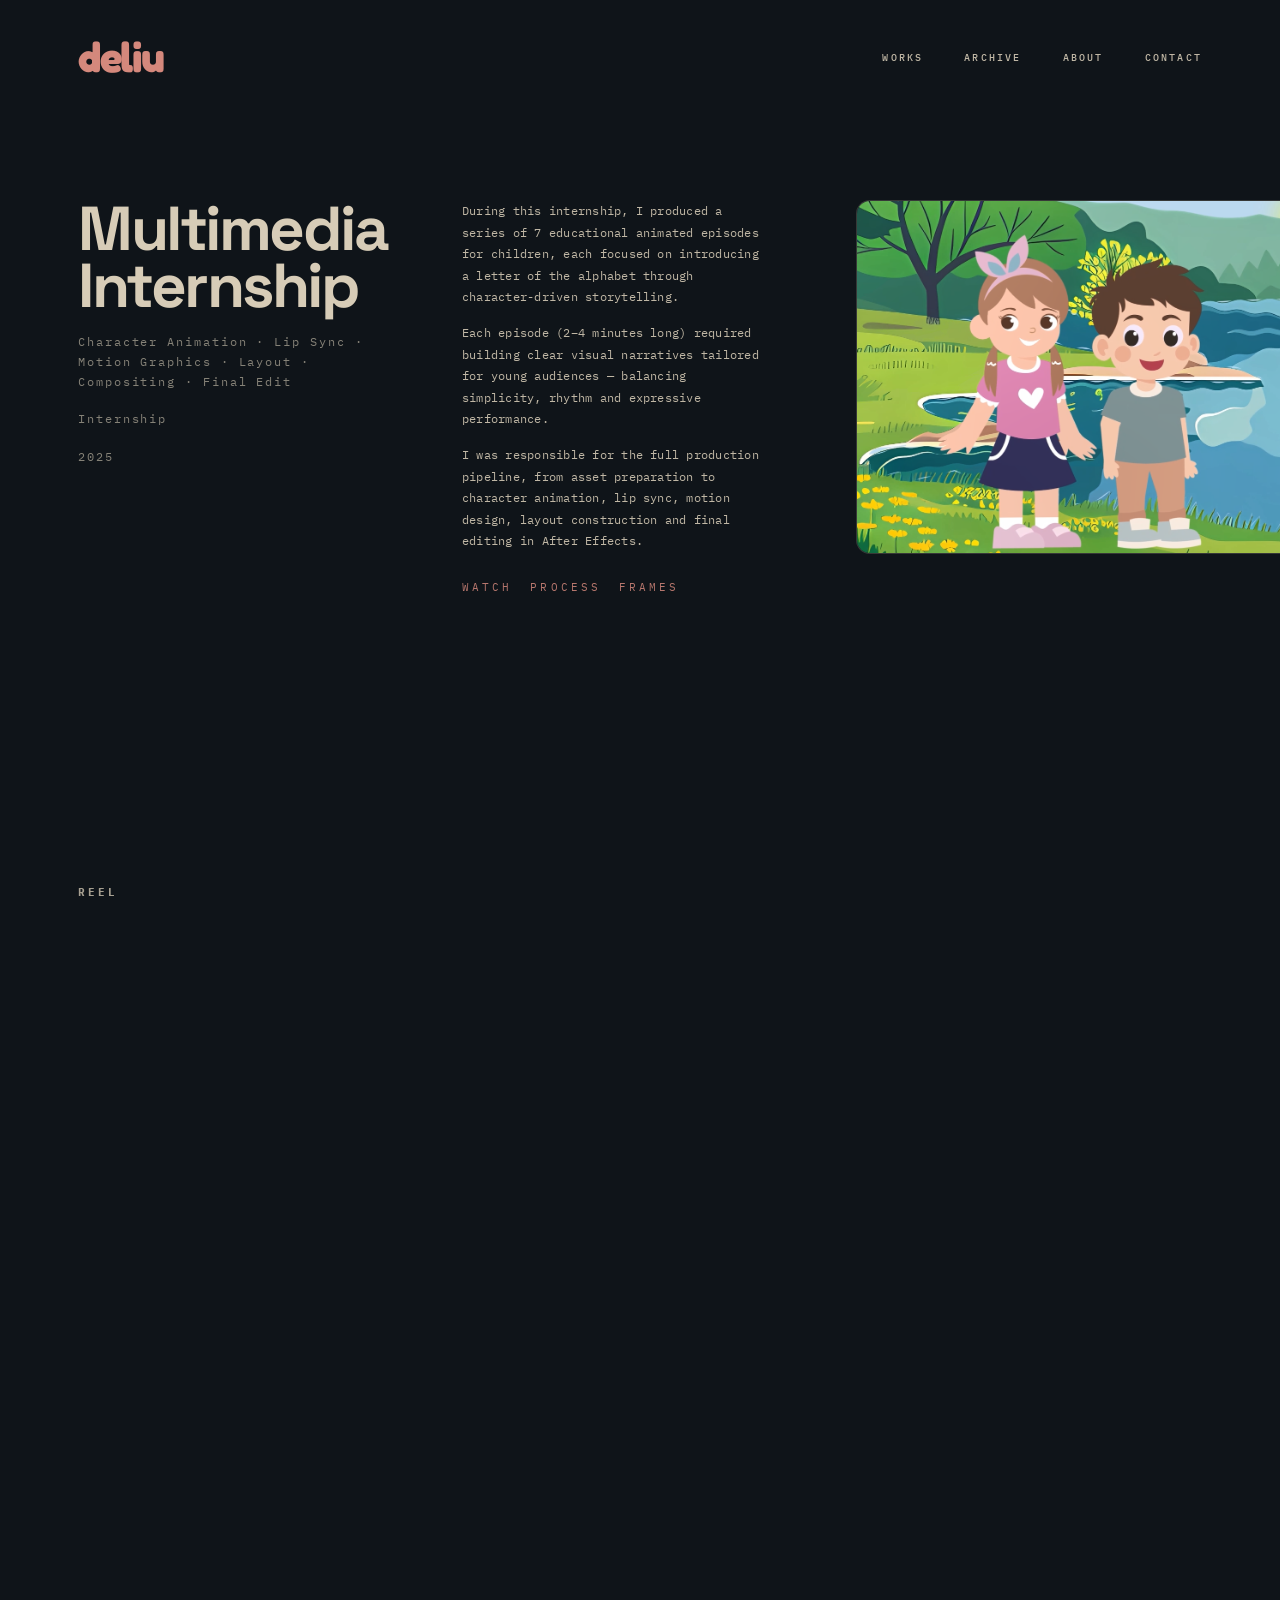
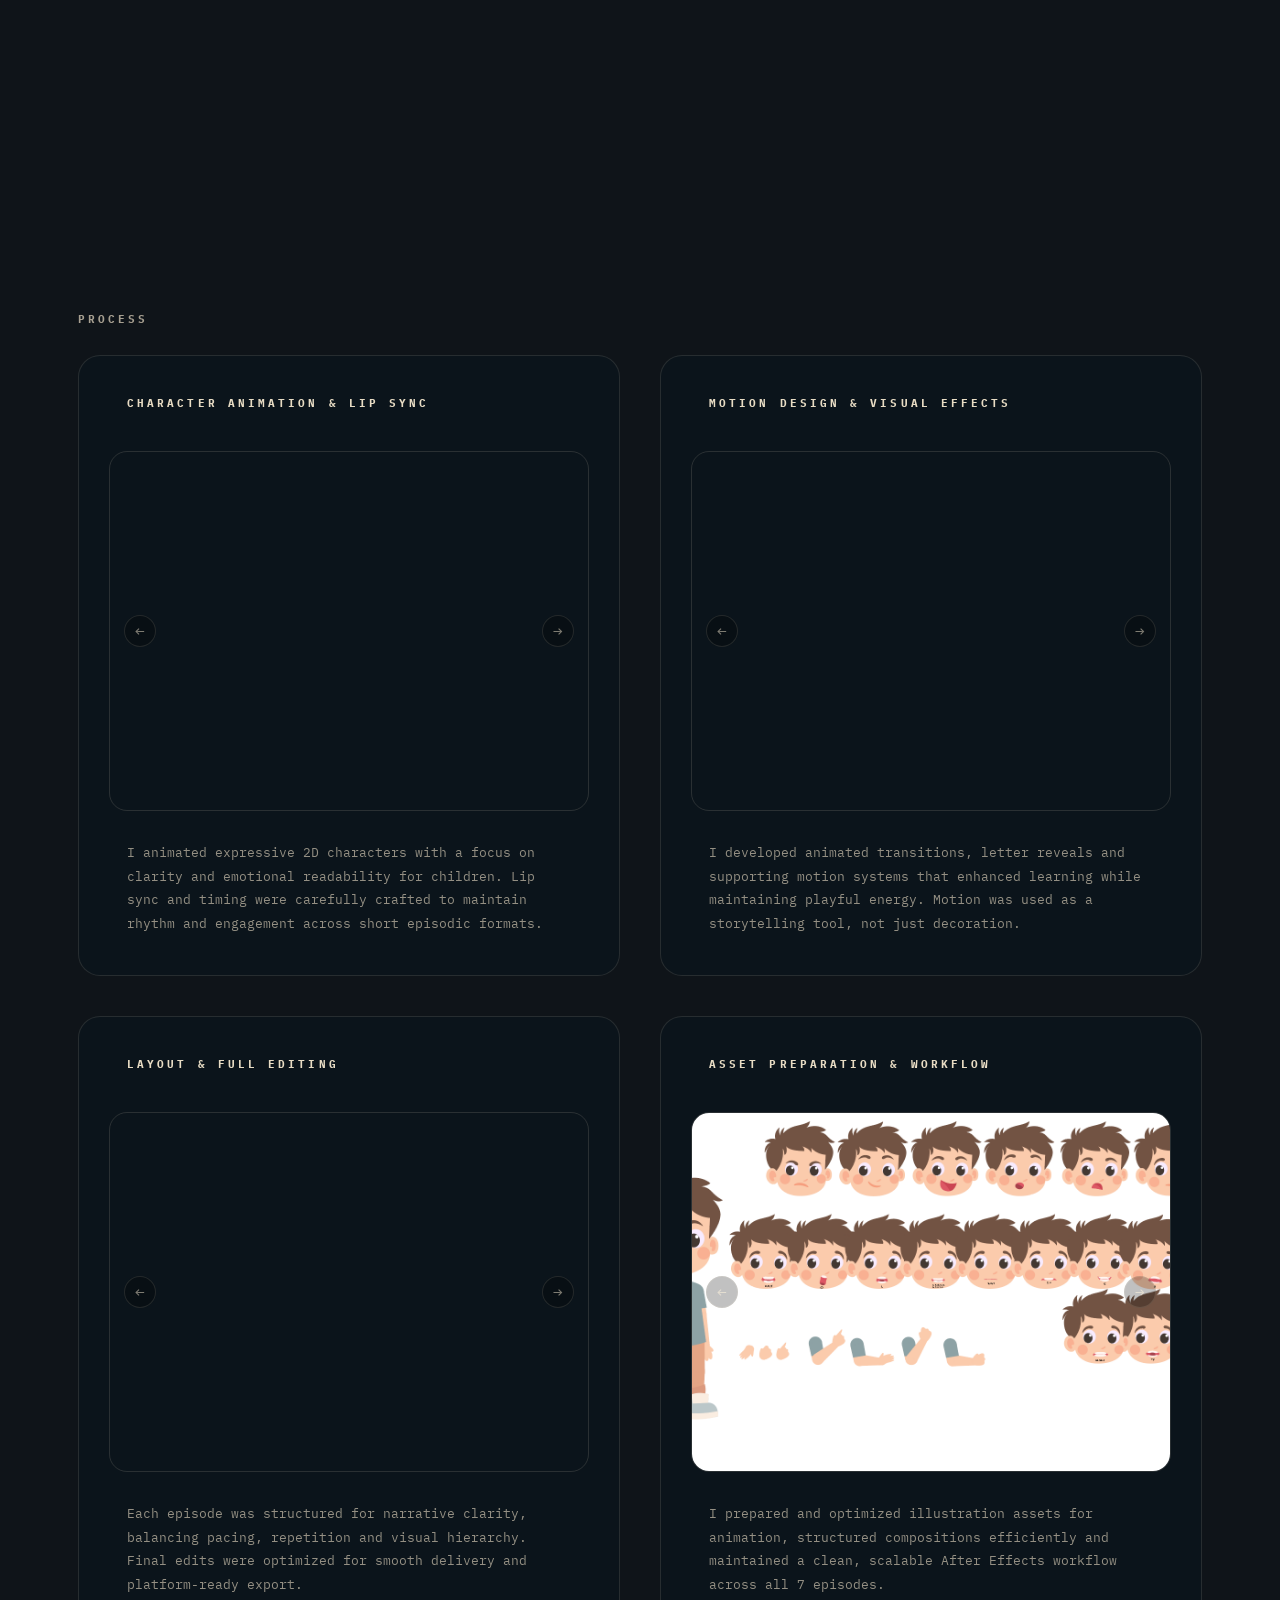
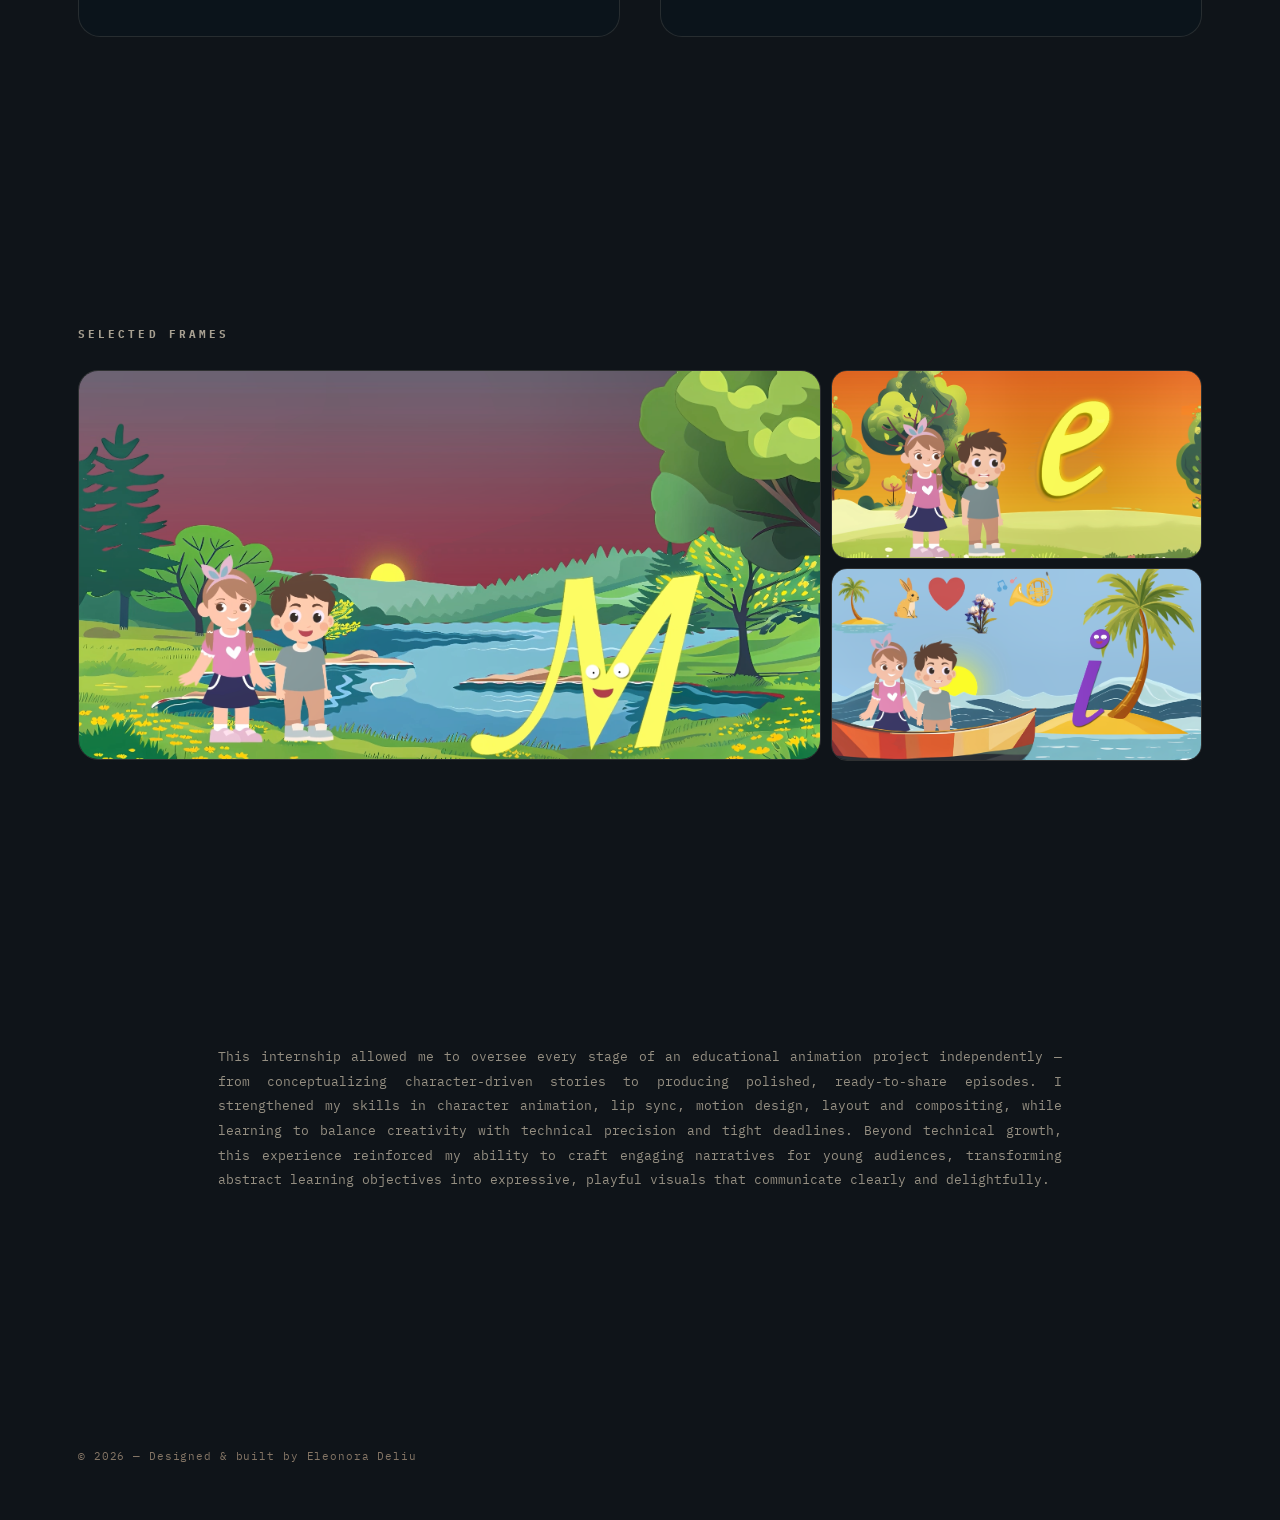
<file: multimedia-internship.html>
<!DOCTYPE html>
<html lang="en">
<head>
  <meta charset="UTF-8">
  <meta name="viewport" content="width=device-width, initial-scale=1.0">
  <title>Multimedia Internship - Deliu Eleonora</title>

  <!-- CSS Files -->
  <link rel="stylesheet" href="css/reset.css">
  <link rel="stylesheet" href="css/variables.css">
  <link rel="stylesheet" href="css/base.css">
  <link rel="stylesheet" href="css/components.css">
  <link rel="stylesheet" href="css/animations.css">
  <link rel="stylesheet" href="css/multimedia.css">

  <!-- Fonts -->
  <link rel="preconnect" href="https://fonts.googleapis.com">
  <link rel="preconnect" href="https://fonts.gstatic.com" crossorigin>

  <link href="https://fonts.googleapis.com/css2?family=Badeen+Display&display=swap" rel="stylesheet">
  <link href="https://fonts.googleapis.com/css2?family=Space+Grotesk:wght@400;500;600;700&display=swap" rel="stylesheet">
  <link href="https://fonts.googleapis.com/css2?family=IBM+Plex+Mono:wght@300;400;500&display=swap" rel="stylesheet">
  <link href="https://fonts.googleapis.com/css2?family=Fredoka:wght@500;600;700&display=swap" rel="stylesheet">

<link rel="icon" type="image/png" sizes="32x32" href="images/icon.png">


</head>


<body class="page-multimedia" id="top">

  <header class="nav">
    <a href="index.html" class="logo">deliu</a>
    <nav>
    <a href="index.html#works">WORKS</a>
    <a href="archive.html">ARCHIVE</a>
    <a href="index.html#about">ABOUT</a>
    <a href="index.html#contact">CONTACT</a>
  </nav>
  </header>

  <main class="multimedia-shell">

    <!-- HERO -->
    <section class="multimedia-hero">

      <aside class="multimedia-left">
        <h1 class="multimedia-title">Multimedia Internship</h1>

        <div class="multimedia-meta">
          <p>Character Animation · Lip Sync · Motion Graphics · Layout · Compositing · Final Edit </p>
          <p>Internship</p>
          <p>2025</p>
        </div>
      </aside>

      <article class="multimedia-middle">

        <div class="multimedia-text">
         <p>
During this internship, I produced a series of 7 educational animated episodes for children, each focused on introducing a letter of the alphabet through character-driven storytelling.
</p>

<p>
Each episode (2–4 minutes long) required building clear visual narratives tailored for young audiences — balancing simplicity, rhythm and expressive performance.
</p>

<p>
I was responsible for the full production pipeline, from asset preparation to character animation, lip sync, motion design, layout construction and final editing in After Effects.
</p>

        </div>

        <div class="multimedia-links">
          <a href="#video">WATCH</a>
          <a href="#process">PROCESS</a>
          <a href="#frames">FRAMES</a>
        </div>

      </article>

     <figure class="multimedia-right">
  <img src="images/multimedia_hero.png" alt="" loading="lazy">
</figure>


    </section>

<!-- REEL -->
<section id="video" class="multimedia-section multimedia-video">
  <h2 class="multimedia-section-title">REEL</h2>

  <div class="multimedia-video-wrap">
    <iframe
      src="https://player.vimeo.com/video/1173731982?title=0&byline=0&portrait=0"
      loading="lazy"
      frameborder="0"
      allow="autoplay; fullscreen; picture-in-picture"
      allowfullscreen>
    </iframe>
  </div>
</section>


   <!-- PROCESS -->
<section id="process" class="multimedia-section">
  <h2 class="multimedia-section-title">PROCESS</h2>

  <div class="multimedia-cards">

    <!-- Card 1 -->
<div class="multimedia-card">
  <h3>Character Animation & Lip Sync</h3>
  <div class="card-carousel">
    <div class="carousel-track">

      <div class="carousel-slide has-controls">
        <iframe
          src="https://player.vimeo.com/video/1173732188?title=0&byline=0&portrait=0&badge=0&controls=1&autoplay=0"
          loading="lazy"
          frameborder="0"
          allow="autoplay; fullscreen; picture-in-picture"
          allowfullscreen>
        </iframe>
      </div>

      <div class="carousel-slide has-controls">
        <iframe
          src="https://player.vimeo.com/video/1173732225?title=0&byline=0&portrait=0&badge=0&controls=1&autoplay=0"
          loading="lazy"
          frameborder="0"
          allow="autoplay; fullscreen; picture-in-picture"
          allowfullscreen>
        </iframe>
      </div>

<div class="carousel-slide">
  <iframe
    src="https://player.vimeo.com/video/1173732123?title=0&byline=0&portrait=0&badge=0&controls=0&autoplay=1&muted=1&loop=1&background=1"
    loading="lazy"
    frameborder="0"
    allow="autoplay; fullscreen; picture-in-picture"
    allowfullscreen>
  </iframe>
</div>

<div class="carousel-slide">
  <iframe
    src="https://player.vimeo.com/video/1173732285?title=0&byline=0&portrait=0&badge=0&controls=0&autoplay=1&muted=1&loop=1&background=1"
    loading="lazy"
    frameborder="0"
    allow="autoplay; fullscreen; picture-in-picture"
    allowfullscreen>
  </iframe>
</div>

    </div>
    <button class="carousel-btn prev" type="button" aria-label="Previous">←</button>
    <button class="carousel-btn next" type="button" aria-label="Next">→</button>
  </div>
  <p>
    I animated expressive 2D characters with a focus on clarity and emotional readability 
    for children. Lip sync and timing were carefully crafted to maintain rhythm 
    and engagement across short episodic formats.
  </p>
</div>
    

    <!-- Card 2 -->
    <div class="multimedia-card">
      <h3>Motion Design & Visual Effects</h3>
      <div class="card-carousel">
        <div class="carousel-track">
          <iframe
            src="https://player.vimeo.com/video/1173732234?title=0&byline=0&portrait=0&badge=0&controls=0&autoplay=1&muted=1&loop=1&background=1"
            loading="lazy"
            frameborder="0"
            allow="autoplay; fullscreen; picture-in-picture"
            allowfullscreen>
          </iframe>
          <iframe
            src="https://player.vimeo.com/video/1173732250?title=0&byline=0&portrait=0&badge=0&controls=0&autoplay=1&muted=1&loop=1&background=1"
            loading="lazy"
            frameborder="0"
            allow="autoplay; fullscreen; picture-in-picture"
            allowfullscreen>
          </iframe>
          <iframe
            src="https://player.vimeo.com/video/1173732272?title=0&byline=0&portrait=0&badge=0&controls=0&autoplay=1&muted=1&loop=1&background=1"
            loading="lazy"
            frameborder="0"
            allow="autoplay; fullscreen; picture-in-picture"
            allowfullscreen>
          </iframe>
        </div>
        <button class="carousel-btn prev" type="button" aria-label="Previous">←</button>
        <button class="carousel-btn next" type="button" aria-label="Next">→</button>
      </div>
      <p>
        I developed animated transitions, letter reveals and supporting motion systems 
        that enhanced learning while maintaining playful energy. Motion was used 
        as a storytelling tool, not just decoration.
      </p>
    </div>

    <!-- Card 3 -->
    <div class="multimedia-card">
      <h3>Layout & Full Editing</h3>
      <div class="card-carousel">
        <div class="carousel-track">
          <iframe
            src="https://player.vimeo.com/video/1173732177?title=0&byline=0&portrait=0&badge=0&controls=0&autoplay=1&muted=1&loop=1&background=1"
            loading="lazy"
            frameborder="0"
            allow="autoplay; fullscreen; picture-in-picture"
            allowfullscreen>
          </iframe>
          <iframe
            src="https://player.vimeo.com/video/1173732166?title=0&byline=0&portrait=0&badge=0&controls=0&autoplay=1&muted=1&loop=1&background=1"
            loading="lazy"
            frameborder="0"
            allow="autoplay; fullscreen; picture-in-picture"
            allowfullscreen>
          </iframe>
        </div>
        <button class="carousel-btn prev" type="button" aria-label="Previous">←</button>
        <button class="carousel-btn next" type="button" aria-label="Next">→</button>
      </div>
      <p>
        Each episode was structured for narrative clarity, balancing 
        pacing, repetition and visual hierarchy. Final edits were optimized 
        for smooth delivery and platform-ready export.
      </p>
    </div>

    <!-- Card 4 -->
    <div class="multimedia-card">
      <h3>Asset Preparation & Workflow</h3>
      <div class="card-carousel">
        <div class="carousel-track">
          <img src="images/multimedia folder/elisei.png" alt="Asset workflow 1">
          <img src="images/multimedia folder/avion.png" alt="Asset workflow 2">
          <img src="images/multimedia folder/m.png" alt="Asset workflow 3">
          <img src="images/multimedia folder/nor.png" alt="Asset workflow 4">
        </div>
        <button class="carousel-btn prev" type="button">←</button>
        <button class="carousel-btn next" type="button">→</button>
      </div>
      <p>
        I prepared and optimized illustration assets for animation, structured
        compositions efficiently and maintained a clean, scalable After Effects
        workflow across all 7 episodes.
      </p>
    </div>

  </div>
</section>

<!-- SELECTED FRAMES -->
<section id="frames" class="multimedia-section multimedia-frames">
  <h2 class="multimedia-section-title">SELECTED FRAMES</h2>

  <div class="frames-layout">

    <div class="frame-large">
      <img src="images/multimedia folder/frame_3.png" alt="">
    </div>

    <div class="frames-small">
      <img src="images/multimedia folder/frame_1.png" alt="">
      <img src="images/multimedia folder/frame_2.png" alt="">
    </div>

  </div>
</section>



<!-- OUTRO -->
<section class="multimedia-outro">
  <p>
    This internship allowed me to oversee every stage of an educational animation project independently — from conceptualizing character-driven stories to producing polished, ready-to-share episodes.  
    I strengthened my skills in character animation, lip sync, motion design, layout and compositing, while learning to balance creativity with technical precision and tight deadlines.  
    Beyond technical growth, this experience reinforced my ability to craft engaging narratives for young audiences, transforming abstract learning objectives into expressive, playful visuals that communicate clearly and delightfully.
  </p>
</section>


  </main>

  <footer class="footer">
    <div class="footer-content">
      <p class="footer-text">© 2026 — Designed & built by Eleonora Deliu</p>
    </div>
  </footer>

  <button class="scroll-top" aria-label="Scroll to top">↑</button>
  <script src="js/animations.js" defer></script>
  <script src="js/multimedia.js" defer></script>

</body>
</html>
</file>
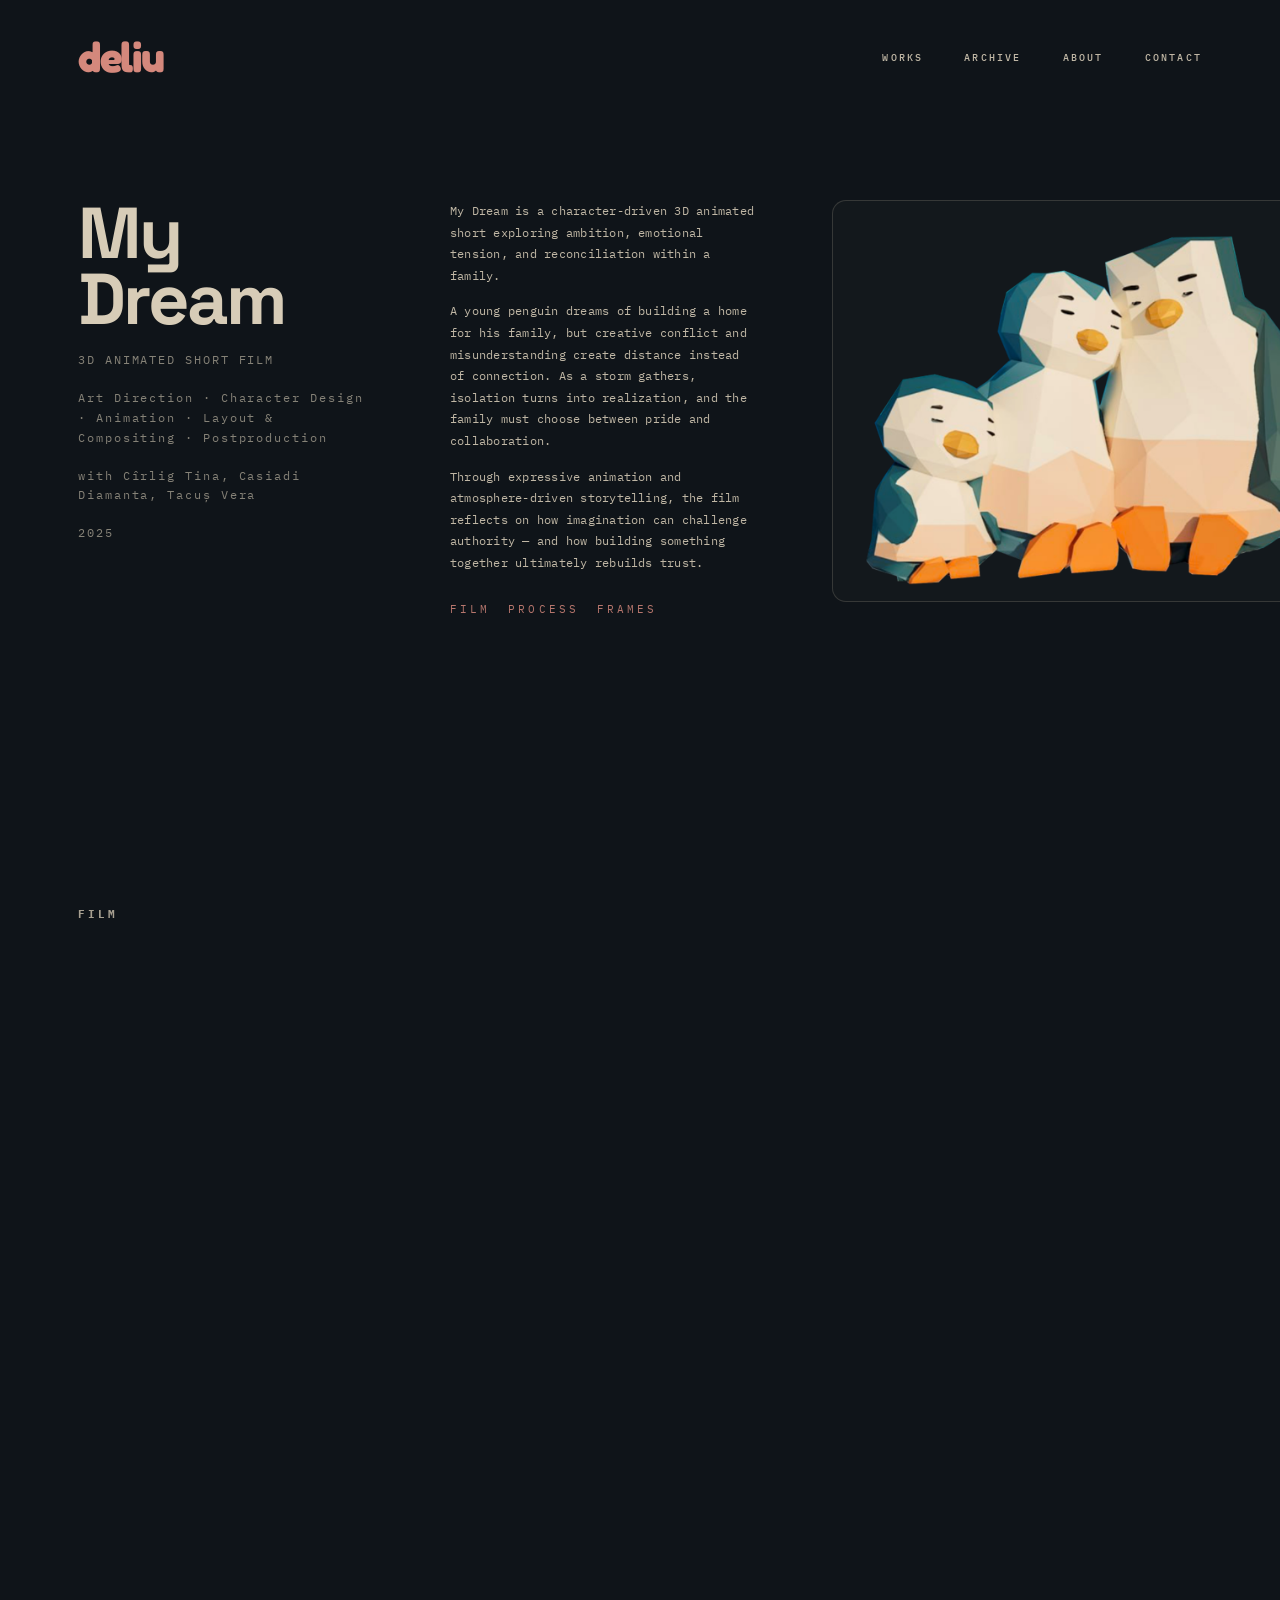
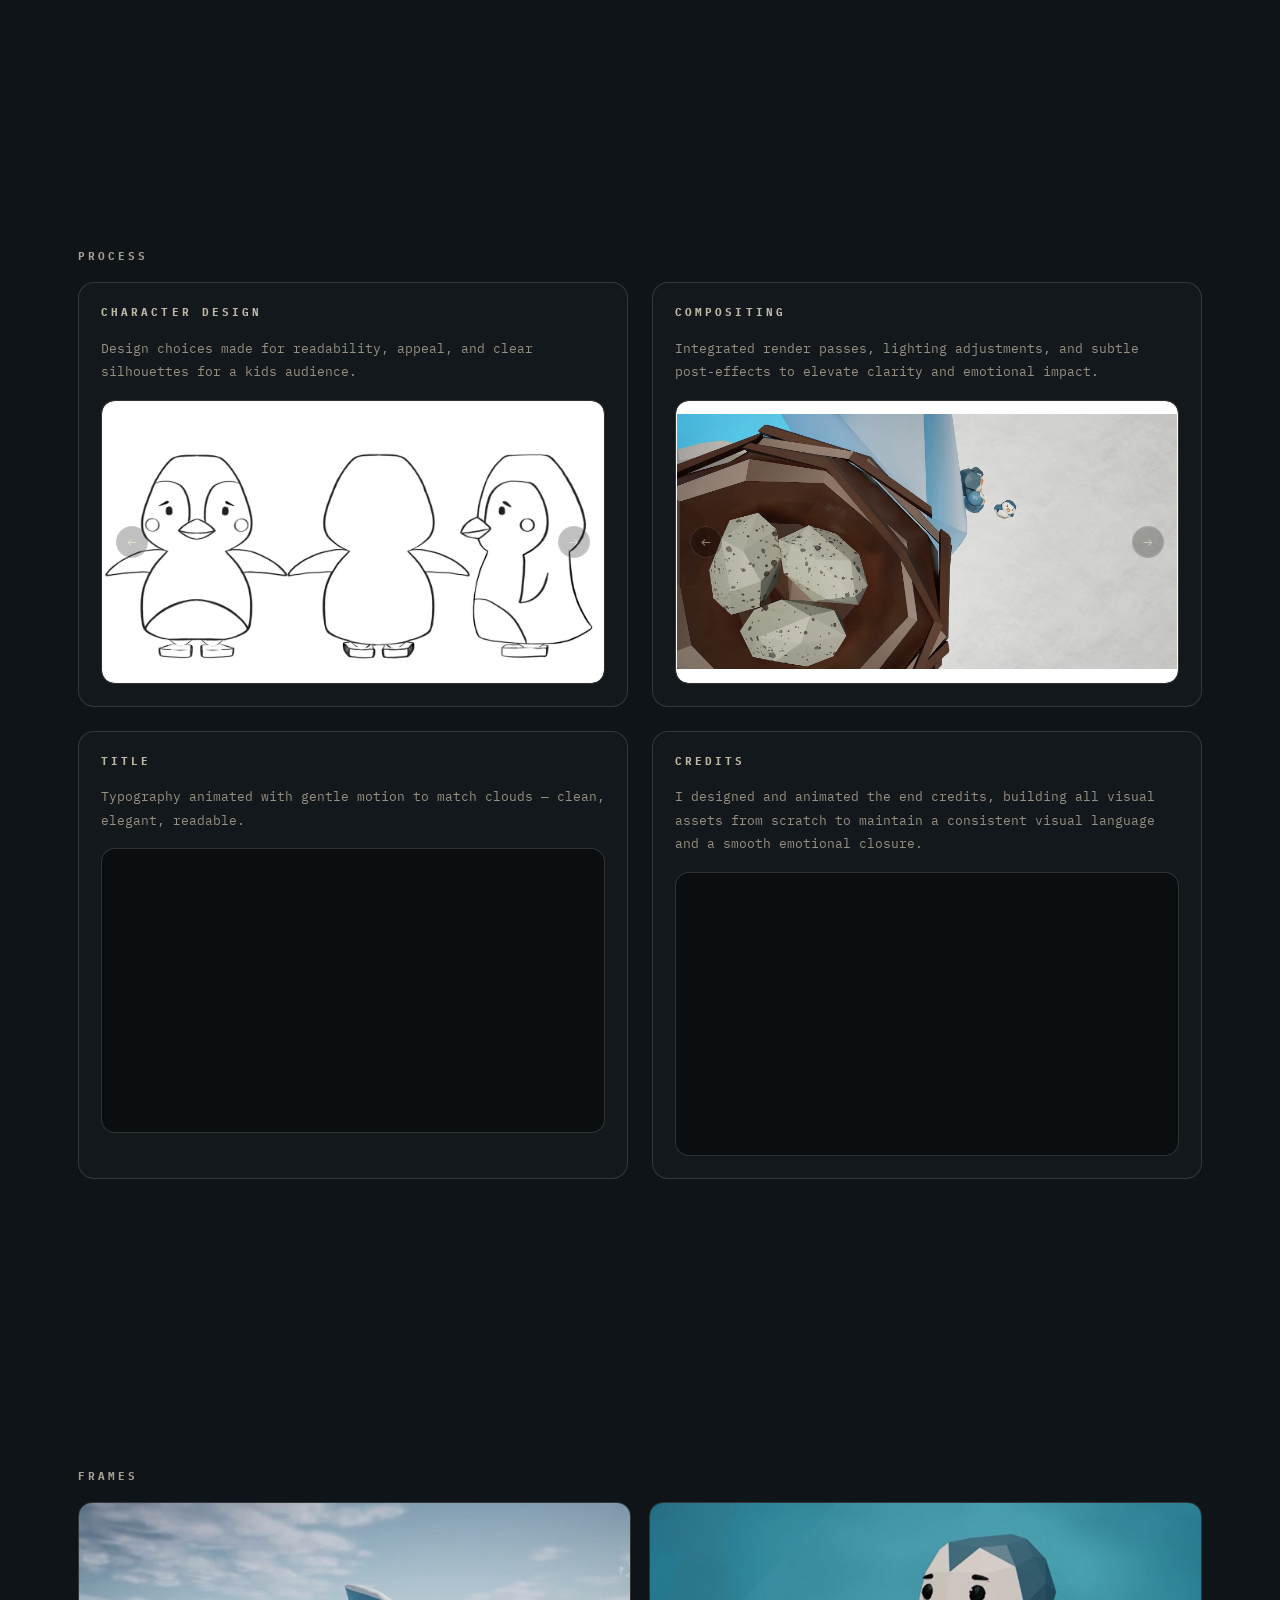
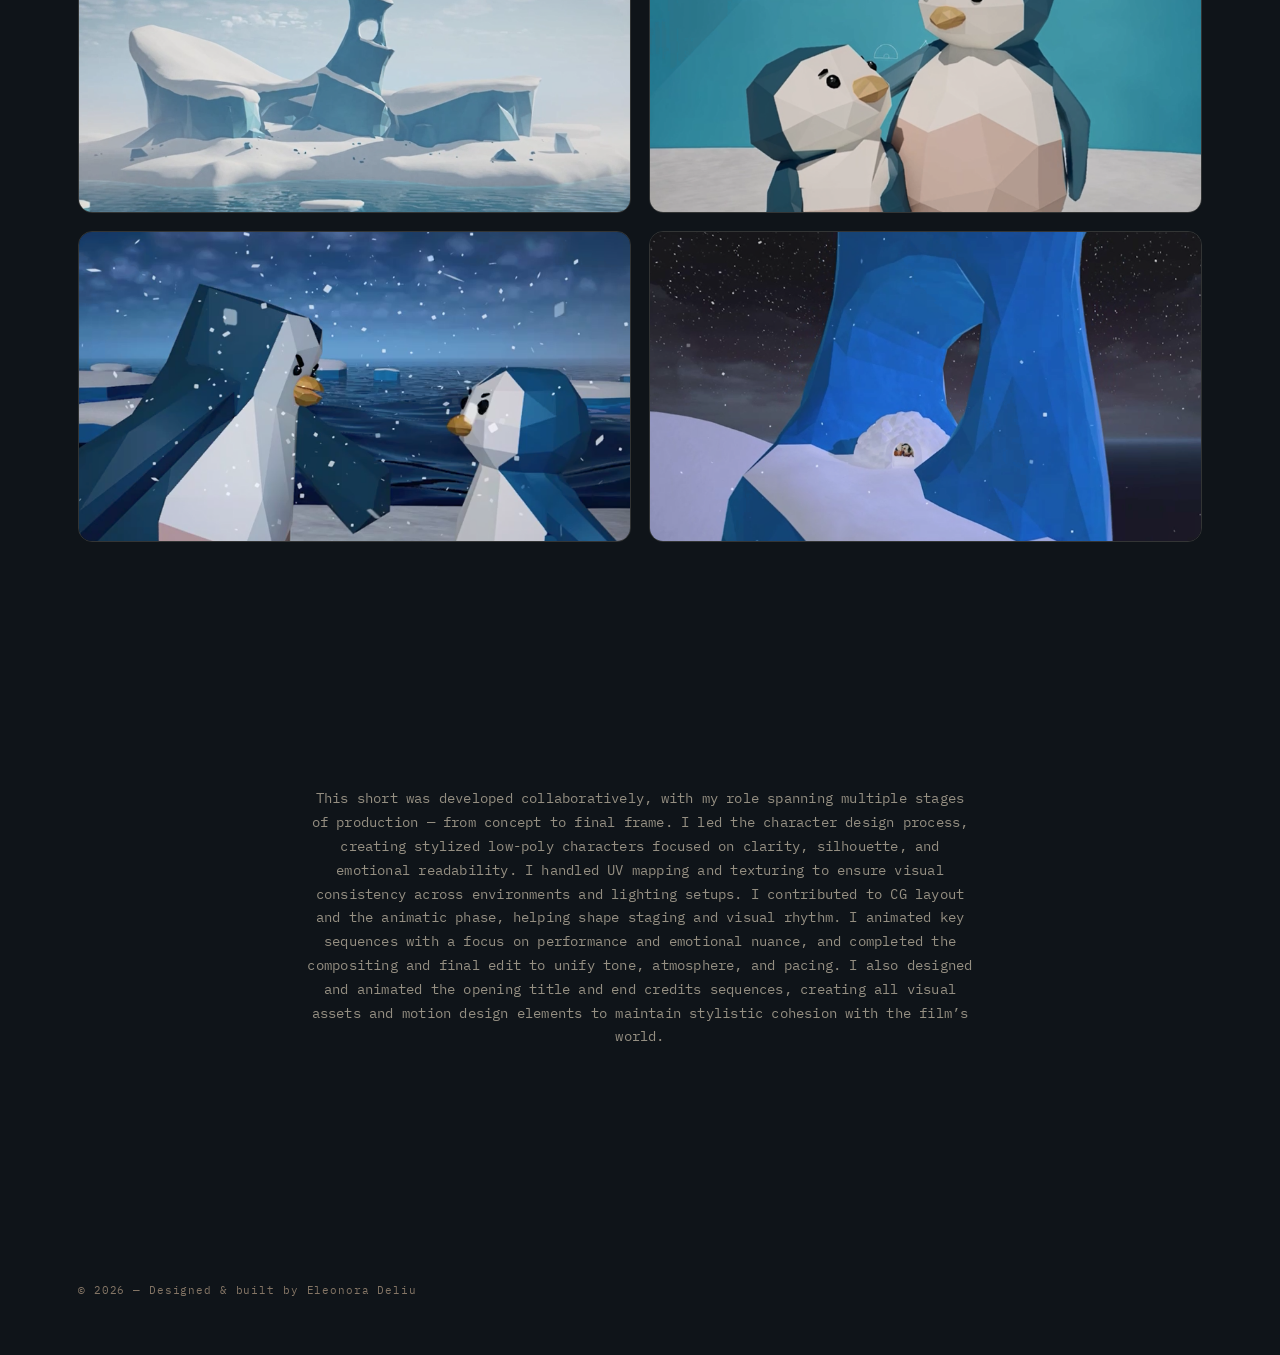
<file: tiko.html>
<!DOCTYPE html>
<html lang="en">
<head>
  <meta charset="UTF-8" />
  <meta name="viewport" content="width=device-width, initial-scale=1.0" />
  <title>My Dream - Deliu Eleonora</title>

  <!-- GLOBAL CSS -->
  <link rel="stylesheet" href="css/reset.css" />
  <link rel="stylesheet" href="css/variables.css" />
  <link rel="stylesheet" href="css/base.css" />
  <link rel="stylesheet" href="css/components.css" />
  <link rel="stylesheet" href="css/animations.css" />

  <!-- PAGE CSS -->
  <link rel="stylesheet" href="css/tiko.css" />

<link rel="icon" type="image/png" sizes="32x32" href="images/icon.png">


  <!-- Fonts -->
  <link rel="preconnect" href="https://fonts.googleapis.com" />
  <link rel="preconnect" href="https://fonts.gstatic.com" crossorigin />
  <link href="https://fonts.googleapis.com/css2?family=Space+Grotesk:wght@400;500;600;700&display=swap" rel="stylesheet" />
  <link href="https://fonts.googleapis.com/css2?family=IBM+Plex+Mono:wght@300;400;500&display=swap" rel="stylesheet" />
  <link href="https://fonts.googleapis.com/css2?family=Fredoka:wght@500;600;700&display=swap" rel="stylesheet" />
</head>

<body class="page-tiko" id="top">

  <!-- NAV identical to index -->
  <header class="nav">
    <a href="index.html" class="logo">deliu</a>
    <nav>
    <a href="index.html#works">WORKS</a>
    <a href="archive.html">ARCHIVE</a>
    <a href="index.html#about">ABOUT</a>
    <a href="index.html#contact">CONTACT</a>
  </nav>
  </header>

  <main class="tiko-shell">

    <!-- HERO / EDITORIAL GRID -->
    <section class="tiko-hero">

      <aside class="tiko-left">

        <h1 class="tiko-title">My Dream</h1>

        <div class="tiko-meta">
          <p>3D ANIMATED SHORT FILM</p>
          <p>Art Direction · Character Design · Animation · Layout & Compositing · Postproduction</p>
          <p>with Cîrlig Tina, Casiadi Diamanta, Tacuș Vera</p>
          <p>2025</p>
        </div>
      </aside>

      <article class="tiko-middle">





        <div class="tiko-text">
          <p>
          My Dream is a character-driven 3D animated short exploring ambition, emotional tension, and reconciliation within a family.
          </p>
          <p>
          A young penguin dreams of building a home for his family, but creative conflict and misunderstanding create distance instead of connection. As a storm gathers, isolation turns into realization, and the family must choose between pride and collaboration.
          </p>
          <p>Through expressive animation and atmosphere-driven storytelling, the film reflects on how imagination can challenge authority — and how building something together ultimately rebuilds trust.</p>
        </div>
        
        <div class="tiko-links">
          <a href="#video">FILM</a>
          <a href="#breakdown">PROCESS</a>
          <a href="#stills">FRAMES</a>
        </div>


      </article>

      <figure class="tiko-right">
        <!-- best still or title frame -->
        <img src="images/family_sleeping.webp" alt="Keyframe from Tiko" loading="lazy" />
        
      </figure>

    </section>

<!-- VIDEO -->
<section id="video" class="tiko-section tiko-video">
  <h2 class="tiko-section-title">FILM</h2>

  <div class="tiko-video-wrap">
    <iframe
      src="https://player.vimeo.com/video/1173731832?title=0&byline=0&portrait=0"
      loading="lazy"
      frameborder="0"
      allow="autoplay; fullscreen; picture-in-picture"
      allowfullscreen>
    </iframe>
  </div>
</section>

</section>


    <!-- BREAKDOWN -->
    <section id="breakdown" class="tiko-section tiko-breakdown">
      <h2 class="tiko-section-title">PROCESS</h2>

      <div class="tiko-cards">
        <div class="tiko-card">
          <h3>Character design</h3>
          <p>Design choices made for readability, appeal, and clear silhouettes for a kids audience.</p>
          <div class="tiko-card-media">
  <div class="tiko-carousel" data-carousel>
    <button class="tiko-carousel-btn prev" type="button" aria-label="Previous">←</button>

    <div class="tiko-carousel-viewport">
      <div class="tiko-carousel-track">
        <img src="images/tiko_design.jpg" alt="Tiko character design" loading="lazy">
        <img src="images/tiko_expression.jpg" alt="Tiko expressions" loading="lazy">
        <img src="images/mama_design.jpg" alt="Mother character design" loading="lazy">
        <img src="images/mama_expression.jpg" alt="Mother expressions" loading="lazy">
        <img src="images/tata_design.jpg" alt="Father character design" loading="lazy">
        <img src="images/tata_expression.jpg" alt="Father expressions" loading="lazy">
      </div>
    </div>

    <button class="tiko-carousel-btn next" type="button" aria-label="Next">→</button>
  </div>
</div>

        </div>

        <div class="tiko-card">
          <h3>Compositing</h3>
          <p>Integrated render passes, lighting adjustments, and subtle post-effects to elevate clarity and emotional impact.</p>
          <div class="tiko-card-media">
            <div class="tiko-carousel" data-carousel>
    <button class="tiko-carousel-btn prev" type="button" aria-label="Previous">←</button>

    <div class="tiko-carousel-viewport">
      <div class="tiko-carousel-track">
        <img src="images/compositing_1.jpg.png" alt="Tiko character design" loading="lazy">
        <img src="images/compositing_2.jpg.png" alt="Tiko expressions" loading="lazy">
        <img src="images/compositing_3.jpg.png" alt="Mother character design" loading="lazy">
        <img src="images/compositing_4.jpg.png" alt="Mother expressions" loading="lazy">
      </div>
    </div>

    <button class="tiko-carousel-btn next" type="button" aria-label="Next">→</button>
  </div>
          </div>
        </div>

  <div class="tiko-card">
  <h3>TITLE</h3>
  <p>Typography animated with gentle motion to match clouds — clean, elegant, readable.</p>

  <div class="tiko-card-media">
    <div class="tiko-carousel">
      <div class="tiko-carousel-viewport">
    <iframe
      src="https://player.vimeo.com/video/1173731821?title=0&byline=0&portrait=0&badge=0&controls=0&autoplay=1&muted=1&loop=1&background=1"
      loading="lazy"
      frameborder="0"
      allow="autoplay; fullscreen; picture-in-picture"
      allowfullscreen>
    </iframe>
      </div>
    </div>
  </div>
</div>

<div class="tiko-card">
  <h3>CREDITS</h3>
  <p>I designed and animated the end credits, building all visual assets from scratch to maintain a consistent visual language and a smooth emotional closure.</p>

  <div class="tiko-card-media">
    <div class="tiko-carousel">
      <div class="tiko-carousel-viewport">
    <iframe
      src="https://player.vimeo.com/video/1173732054?title=0&byline=0&portrait=0&badge=0&controls=0&autoplay=1&muted=1&loop=1&background=1"
      loading="lazy"
      frameborder="0"
      allow="autoplay; fullscreen; picture-in-picture"
      allowfullscreen>
    </iframe>
      </div>
    </div>
  </div>
</div>

      </div>
    </section>


    <!-- STILLS (2-col like reference scroll) -->
    <section id="stills" class="tiko-section tiko-stills">
      <h2 class="tiko-section-title">FRAMES</h2>

      <div class="tiko-gallery">
        <!-- replace with your images -->
        <img src="images/turn.webp" alt="Still from Tiko" loading="lazy" />
        <img src="images/mama_tiko.webp" alt="Still from Tiko" loading="lazy" />
        <img src="images/fight.webp" alt="Still from Tiko" loading="lazy" />
        <img src="images/house_turn.webp" alt="Still from Tiko" loading="lazy" />
      </div>
    </section>

   
    <!-- OUTRO -->
    <section class="tiko-outro">
      
      <p>
        This short was developed collaboratively, with my role spanning multiple stages of production — from concept to final frame.

I led the character design process, creating stylized low-poly characters focused on clarity, silhouette, and emotional readability. I handled UV mapping and texturing to ensure visual consistency across environments and lighting setups.

I contributed to CG layout and the animatic phase, helping shape staging and visual rhythm. I animated key sequences with a focus on performance and emotional nuance, and completed the compositing and final edit to unify tone, atmosphere, and pacing.

I also designed and animated the opening title and end credits sequences, creating all visual assets and motion design elements to maintain stylistic cohesion with the film’s world.
      </p>
    </section>

  </main>

  <footer class="footer">
    <div class="footer-content">
      <p class="footer-text">© 2026 — Designed & built by Eleonora Deliu</p>
    </div>
  </footer>

  <button class="scroll-top" aria-label="Scroll to top">↑</button>
  <script src="js/animations.js" defer></script>
<script src="js/tiko.js" defer></script>


</body>
</html>
</file>
<file: css/variables.css>
:root {
  /* Fundal și text */
  --bg: #0F1419;          /* Charcoal Night - fundal principal */
  --bg-secondary: #2A4858;/* Slate Blue - fundal secundar */
  --text: #E8DCC4;        /* Warm Beige - text principal și highlight-uri */
  --muted: #A8947D;       /* Taupe - text secundar, elemente subtile */

  /* Accent & culori speciale */
  --accent-primary: #5B9A8B;   /* Sage Teal - accent principal */
  --accent-secondary: #D4887C; /* Terracotta Blush - accent secundar */
  --primary-color: #E8DCC4;    /* Pentru logo sau elemente principale */

  /* Gradient-uri armonioase */
  --gradient-1: linear-gradient(135deg, #5B9A8B 0%, #2A4858 100%);
  --gradient-2: linear-gradient(135deg, #D4887C 0%, #5B9A8B 100%);
  --gradient-3: linear-gradient(135deg, #2A4858 0%, #0F1419 100%);

  /* Fonturi */
  --font-main: 'IBM Plex Mono', monospace;
  --font-logo: 'Fredoka', sans-serif;
  --font-headings: 'Space Grotesk', sans-serif;

  /* Easing pentru animații */
  --ease: cubic-bezier(0.6, 0.01, 0.05, 0.95);
}
</file>
<file: css/base.css>
body {
  font-family: var(--font-main);
  background: var(--bg);
  color: var(--text);
  line-height: 1.4;
}
html {
  scroll-behavior: smooth;
}

a {
  color: inherit;
  text-decoration: none;
}

button {
  font-family: inherit;
  cursor: pointer;
  border: none;
}


/* =========================
   PROJECT PAGE – BASE
========================= */


section {
  padding: 120px var(--side-padding);
}

@media (max-width: 768px) {
  section {
    padding: 80px 24px;
  }
}
</file>
<file: css/components.css>
/* === VARIABLES === */
:root {
  --side-padding: 78px;
    /* typography system */
  --label-font: var(--font-main);
  --label-size: 11px;
  --label-weight: 600;
  --label-tracking: 0.35em;
  --label-color: rgba(168, 148, 125, 0.85); /* taupe, consistent */

  --rule-strong: rgba(168, 148, 125, 0.18);
  --rule-soft: rgba(168, 148, 125, 0.12);
}

/* =========================
   HEADER / NAV — REFINED EDITORIAL
========================= */

.nav{
  position: fixed;
  top: 0;
  left: 0;
  right: 0;

  display: flex;
  justify-content: space-between;
  align-items: center;

  /* mai elegant + responsive */
  padding: clamp(24px, 3vw, 40px) var(--side-padding);

  background: transparent;
  backdrop-filter: none;
  -webkit-backdrop-filter: none;

  z-index: 1000;
}

/* LOGO — refined hover */

.logo{
  font-family: var(--font-logo);
  text-transform: lowercase;
  font-size: 42px;
  color: var(--accent-secondary);
  font-weight: 800;
  letter-spacing: -0.035em;
  line-height: 0.92;
  cursor: pointer;

  /* base state (hover will change these) */
  opacity: 1;
  transform: none;
  filter: blur(0);

  /* reveal only blur (no forwards needed) */
  animation: logoReveal 1.4s cubic-bezier(0.16, 1, 0.3, 1);

  transition: opacity .25s ease, transform .25s cubic-bezier(0.16, 1, 0.3, 1);
  transform-origin: left center;
}

.logo:hover{
  opacity: 0.75;
  transform: scale(0.985);
}






/* NAV WRAP */
.nav nav{
  display: flex;
  align-items: center;
  gap: clamp(28px, 3.2vw, 56px);
}

/* NAV LINKS — minimal, confident */
.nav nav a{
  font-family: var(--font-main);
  text-transform: uppercase;
  color: rgba(232, 220, 196, 0.82);

  letter-spacing: 0.22em; /* mai consistent decât px */
  font-size: 10px;
  font-weight: 500;

  padding: 10px 0;

  transition: opacity .25s ease, color .25s ease, transform .25s ease;
}

/* hover */
.nav nav a:hover{
  color: rgba(232, 220, 196, 0.95);
  opacity: 0.55;
  
}

/* active */
.nav nav a.active{
  color: rgba(232, 220, 196, 0.95);
  opacity: 1;
}



/* mobile tightening */
@media (max-width: 768px){
  .logo{ font-size: 36px; }
  .nav nav{ gap: 22px; }
  .nav nav a{ letter-spacing: 0.18em; }
}


/* =========================
   WORKS — REFERENCE STYLE
   (clean, high-contrast, right meta)
========================= */

.works {
  padding-top: 140px;
  padding-bottom: 120px;
  padding-left: var(--side-padding);
  padding-right: var(--side-padding);
}

/* label "WORKS" - same language as your about labels */
.works-title{
  font-family: var(--font-main);
  font-size: 10px;
  letter-spacing: 0.35em;
  text-transform: uppercase;
  color: rgba(232, 220, 196, 0.55);
  margin-bottom: 22px;
}

/* top rule like in reference */
.works-list{
  position: relative;
}
.works-list::before{
  content:'';
  position:absolute;
  top:0;
  left:0;
  right:0;
  height:1px;
  background: rgba(232,220,196,0.20);
}

/* ROW GRID: index | title | meta (right) */
.work-row{
  display:grid;
    grid-template-columns:
    72px
    minmax(380px, 640px)
    minmax(360px, 1fr);
  align-items: center;
  gap: 40px;

  padding: 38px 0;
  border-bottom: 1px solid rgba(232,220,196,0.16);

  text-decoration: none;
  color: var(--text);
  overflow: hidden; /* important: nothing can spill */

  position: relative;
   transition: 
    transform .35s cubic-bezier(.4,0,.2,1),
    border-color .35s cubic-bezier(.4,0,.2,1);
}

/* minimal hover = pro */
.work-row:hover{
  transform: translateX(6px);
  border-bottom-color: rgba(232,220,196,0.32);
}

/* INDEX: small, quiet */
.work-index{
  font-family: var(--font-main);
  font-size: 12px;
  letter-spacing: 0.22em;
  color: rgba(232,220,196,0.45);
}

/* TITLE: big, clean, no “bouncy” motion */
.work-category{
  font-family: var(--font-headings);
  font-size: clamp(26px, 3.1vw, 44px);
  font-weight: 500;
  letter-spacing: -0.02em;
  line-height: 1.05;
  color: rgba(232,220,196,0.92);
  transition: color .35s cubic-bezier(.4,0,.2,1);
}

/* META (right): align right + sit towards top */
.work-desc{
  justify-self: center; 
  align-self: center;
  width: 100%;
  text-align: left;
  max-width: 30ch;
  white-space: nowrap; 
  text-overflow: ellipsis;
  line-height: 1;
  font-family: var(--font-main);
  font-size: 12px;
  line-height: 1.55;
  letter-spacing: 0.16em;
  color: rgba(232,220,196,0.55);
transition: color .35s cubic-bezier(.4,0,.2,1);
  /* optional: keep it compact like reference */
  padding-top: 6px;
}

/* Responsive: stack meta under title */
@media (max-width: 1024px){
  .work-row{
    grid-template-columns: 64px 1fr;
    padding: 30px 0;
  }
  .work-desc{
    grid-column: 2 / -1;
    justify-self: start;
    text-align: left;
    max-width: 60ch;
    padding-top: 10px;
  }
}

@media (max-width: 768px){
  .works{
    padding-top: 120px;
    padding-bottom: 96px;
    padding-left: 24px;
    padding-right: 24px;
  }
  .work-row{
    padding: 24px 0;
  }
}



/* =========================
   ABOUT — STUDIO CLEAN
========================= */

.about-section.editorial {
  padding-top: 140px;
  padding-bottom: 140px;
  padding-left: var(--side-padding);
  padding-right: var(--side-padding);

  position: relative;
  overflow: hidden;
}

/* Remove decorative backgrounds */
.about-section::before,
.about-section::after {
  display: none;
}

/* Editorial grid */
.about-grid {
  display: grid;
grid-template-columns:
  minmax(280px, 0.95fr)
  minmax(420px, 1.25fr)
  minmax(360px, 1fr);

  gap: clamp(32px, 3.2vw, 56px);
  align-items: start;
}

/* -------------------------
   LABELS
------------------------- */
.about-label{
  font-family: var(--font-main);
  font-size: 10px;
  letter-spacing: 0.35em;
  text-transform: uppercase;
  color: rgba(232, 220, 196, 0.55);
  margin-bottom: 22px;
}



/* -------------------------
   LEFT COLUMN
------------------------- */
.about-left {
  display: flex;
  flex-direction: column;
  gap: 32px;
}

.about-name {
  font-family: var(--font-headings);
  font-size: clamp(40px, 4.2vw, 60px);
  font-weight: 500;
  line-height: 0.88;
  letter-spacing: -0.045em;
  

  color: var(--text);
  margin-bottom: 0;
  margin-top: 6px;
}
.about-deck{
  font-family: var(--font-main);
  font-size: 12px;
  line-height: 1.7;
  letter-spacing: 0.22em;
  text-transform: uppercase;
  color: rgba(232,220,196,0.62);
  max-width: 32ch;
}


/* Portrait — static, calm */
.about-left img {
  width: 100%;
  max-width: 300px;
  aspect-ratio: 1 / 1;
  
  object-position: center 20%;

  filter: grayscale(85%) contrast(0.95);

  border-radius: 2px;

  transition: filter 0.4s ease;
}

.about-left img:hover {
  filter: grayscale(0%) contrast(1);
}

/* -------------------------
   MIDDLE COLUMN — BIO
------------------------- */
.about-middle {
  display: flex;
  flex-direction: column;
}

.about-middle p {
  font-family: var(--font-main);
  font-size: 16px;
  line-height: 1.75;
  letter-spacing: 0.02em;
  color: rgba(232, 220, 196, 0.85);

  margin-bottom: 20px;
  max-width: 34ch;
}

.about-middle p:first-of-type {

  font-size: 16px;
  line-height: 2.0;
  letter-spacing: 0.02em;
  color: var(--text);
  margin-top: 0;
}
.about-middle p:not(:first-of-type) {
  font-size: 14px;
  opacity: 0.75;
}


/* -------------------------
   RIGHT COLUMN — EXPERIENCE
------------------------- */
.about-right {
  display: flex;
  flex-direction: column;
  max-width: 32ch;
}

.experience-item {
  margin-bottom: 28px;
}

.experience-item .year {
  display: block;
  font-family: var(--font-main);
  font-size: 10px;
  letter-spacing: 0.3em;
  text-transform: uppercase;
  color: rgba(168, 148, 125, 0.8);
  margin-bottom: 8px;
}

.experience-item p {
  font-size: 14px;
  line-height: 1.6;
  letter-spacing: 0.01em;
  font-weight: 500;
  color: var(--text);
  margin-bottom: 4px;
  padding-bottom: 20px;
  border-bottom: 1px solid var(--rule-soft);
}

.experience-item span {
  font-size: 13px;
  line-height: 1.6;
  color: rgba(232, 220, 196, 0.6);
}

.experience-item:last-child {
  border-bottom: none;
}

/* -------------------------
   RESPONSIVE
------------------------- */
@media (max-width: 1024px) {
  .about-grid {
    grid-template-columns: 1fr 1fr;
    grid-template-areas:
      "left middle"
      "left right";
    gap: 48px;
  }

  .about-left {
    grid-area: left;
  }
  .about-middle {
    grid-area: middle;
  }
  .about-right {
    grid-area: right;
  }
}

@media (max-width: 768px) {
  .about-section.editorial {
    padding-top: 120px;
    padding-bottom: 120px;
    padding-left: 24px;
    padding-right: 24px;
  }

  .about-grid {
    grid-template-columns: 1fr;
    gap: 56px;
  }

  .about-left img {
    max-width: 240px;
  }
}



/* =========================
   CONTACT — MATCH WORKS
========================= */

.contact-section {
  padding-top: 140px;
  padding-bottom: 120px;
  padding-left: var(--side-padding);
  padding-right: var(--side-padding);
}

/* label identic cu works */
.contact-label{
  font-family: var(--font-main);
  font-size: 10px;
  letter-spacing: 0.35em;
  text-transform: uppercase;
  color: rgba(232, 220, 196, 0.55);
  margin-bottom: 22px;
}
.contact-title {
  font-family: var(--font-headings);
  font-size: clamp(42px, 4.2vw, 60px);
  font-weight: 500;
  line-height: 0.95;
  letter-spacing: -0.045em;

  color: var(--text);
  margin-bottom: 24px;
  max-width: 100%;
}

/* top rule identical */
.contact-list{
  position: relative;
}

.contact-list::before{
  content:'';
  position:absolute;
  top:0;
  left:0;
  right:0;
  height:1px;
  background: rgba(232,220,196,0.20);
}

/* GRID IDENTIC CU WORK-ROW (fără index) */
.contact-row{
  display:grid;
  grid-template-columns:
    minmax(380px, 640px)
    minmax(360px, 1fr);

  align-items:center;
  gap:40px;

  padding:38px 0;
  border-bottom:1px solid rgba(232,220,196,0.16);

  text-decoration:none;
  color:var(--text);

  transition:
    transform .35s cubic-bezier(.4,0,.2,1),
    border-color .35s cubic-bezier(.4,0,.2,1);
}

.contact-row:hover{
  transform: translateX(6px);
  border-bottom-color: rgba(232,220,196,0.32);
}

/* TITLE — identic work-category */
.contact-category{
  font-family: var(--font-headings);
  font-size: clamp(26px, 3.1vw, 36px);
  font-weight: 500;
  letter-spacing: -0.02em;
  line-height: 1.05;
  color: rgba(232,220,196,0.92);
}

/* META — identic work-desc */
.contact-desc{
  justify-self: center;
  align-self: center;
  width:100%;
  text-align:left;
  max-width:30ch;
  white-space:nowrap;
  text-overflow:ellipsis;

  font-family: var(--font-main);
  font-size:12px;
  line-height:1.55;
  letter-spacing:0.16em;
  color: rgba(232,220,196,0.55);
}

/* responsive identical */
@media (max-width:1024px){
  .contact-row{
    grid-template-columns: 1fr;
    padding:30px 0;
  }

  .contact-desc{
    padding-top:10px;
    max-width:60ch;
  }
}

@media (max-width:768px){
  .contact-section{
    padding-top:120px;
    padding-bottom:96px;
    padding-left:24px;
    padding-right:24px;
  }

  .contact-row{
    padding:24px 0;
  }
}

/* Footer: minimal, editorial (fix) */
.footer {
  margin-top: 28px;     /* spațiu după ultimul rând */
  padding-top: 18px;
  border-top: none;     /* scoate linia extra */
}

.footer-text{
  font-family: var(--font-main);
  font-size: 11px;
  letter-spacing: 0.08em;
  color: rgba(168, 148, 125, 0.9);
  opacity: 0.85;
}

.toast {
  position: fixed;
  left: 50%;
  bottom: 40px;
  transform: translateX(-50%) translateY(20px);
  opacity: 0;
  pointer-events: none;

  padding: 14px 20px;
  background: rgba(15, 20, 25, 0.85);
  backdrop-filter: blur(24px) saturate(150%);
  -webkit-backdrop-filter: blur(24px) saturate(150%);

  border: 1px solid rgba(168, 148, 125, 0.15);
  border-radius: 6px;

  font-size: 12px;
  letter-spacing: 2px;
  text-transform: uppercase;

  color: var(--muted);

  transition: all 0.3s ease;
  z-index: 2000;
}

.toast.show {
  opacity: 1;
  transform: translateX(-50%) translateY(0);
}
</file>
<file: css/animations.css>
/* === LOGO REVEAL === */
@keyframes logoReveal {
  0% {
    opacity: 0;
    filter: blur(8px);
  }
  100% {
    opacity: 1;
    filter: blur(0);
  }
}

/* === HERO TEXT ANIMATIONS === */
@keyframes slideUpFade {
  0% {
    opacity: 0;
    transform: translateY(40px);
  }
  100% {
    opacity: 1;
    transform: translateY(0);
  }
}

@keyframes fadeIn {
  0% {
    opacity: 0;
  }
  100% {
    opacity: 1;
  }
}

/* === MAGNETIC HOVER EFFECT === */
@keyframes magneticPull {
  0% {
    transform: translate(0, 0);
  }
  100% {
    transform: translate(var(--tx), var(--ty));
  }
}

/* === GRADIENT ANIMATION === */
@keyframes gradientShift {
  0%, 100% {
    background-position: 0% 50%;
  }
  50% {
    background-position: 100% 50%;
  }
}

/* === UNDERLINE REVEAL === */
@keyframes underlineGrow {
  0% {
    transform: scaleX(0);
    transform-origin: left;
  }
  100% {
    transform: scaleX(1);
    transform-origin: left;
  }
}

/* === BLUR IN EFFECT === */
@keyframes blurIn {
  0% {
    filter: blur(10px);
    opacity: 0;
  }
  100% {
    filter: blur(0);
    opacity: 1;
  }
}

/* === STAGGER REVEAL === */
.hero-line {
  opacity: 0;
  animation: slideUpFade 0.8s cubic-bezier(0.16, 1, 0.3, 1) forwards;
}

.hero-line:nth-child(1) {
  animation-delay: 0.2s;
}

.hero-line:nth-child(2) {
  animation-delay: 0.4s;
}





/* =========================
   PROJECT FADE IN
========================= */

.project-hero,
.project-video,
.project-info,
.project-process,
.project-outro {
  animation: fadeUp 0.8s ease forwards;
}

@keyframes fadeUp {
  from {
    opacity: 0;
    transform: translateY(24px);
  }
  to {
    opacity: 1;
    transform: translateY(0);
  }
}
</file>
<file: css/multimedia.css>
/* =========================================================
   MULTIMEDIA — page specific
========================================================= */

.page-multimedia .multimedia-shell {
  padding-top: 80px;
  margin: 0;
  max-width: none;
}

/* ---------- HERO ---------- */

.page-multimedia .multimedia-hero {
  display: grid;
  grid-template-columns: 300px 310px minmax(520px, 1fr);
  gap: 84px;
  align-items: start;
}

.page-multimedia .multimedia-title {
  margin: 0 0 18px 0;
  font-family: var(--font-headings);
  font-size: clamp(48px, 6vw, 62px);
  font-weight: 700;
  letter-spacing: -0.04em;
  line-height: 0.92;
  color: rgba(232,220,196,0.92);
}

.page-multimedia .multimedia-meta {
  font-family: var(--font-main);
  font-size: 12px;
  line-height: 1.65;
  letter-spacing: 0.16em;
  color: rgba(232,220,196,0.55);
  display: flex;
  flex-direction: column;
  gap: 18px;
}

.page-multimedia .multimedia-text {
  font-family: var(--font-main);
  color: rgba(232,220,196,0.82);
  max-width: 52ch;
}

.page-multimedia .multimedia-text p {
  margin: 0 0 14px 0;
  font-size: 12px;
  line-height: 1.8;
  letter-spacing: 0.02em;
}

.page-multimedia .multimedia-links {
  margin-top: 28px;
  display: flex;
  gap: 18px;
  flex-wrap: wrap;
}

.page-multimedia .multimedia-links a {
  font-family: var(--font-main);
  font-size: 11px;
  letter-spacing: 0.28em;
  text-transform: uppercase;
  color: var(--accent-secondary);
  opacity: 0.85;
  text-decoration: none;
}

.page-multimedia .multimedia-right {
  display: flex;
  justify-content: flex-end;
}

.page-multimedia .multimedia-right img {
  width: 100%;
  height: auto;
  display: block;
  border-radius: 14px;
  border: 1px solid rgba(232,220,196,0.16);
  background: rgba(232,220,196,0.02);
}

/* ---------- VIDEO FULL WIDTH ---------- */

.page-multimedia .multimedia-video-wrap {
  position: relative;
  width: 100%;
  height: 77vh;
  overflow: hidden;
  border-radius: 18px;
  background: transparent;  /* ← schimbă din rgba(0,0,0,0.25) în transparent */
}

.page-multimedia .multimedia-video-wrap iframe {
  width: 100%;
  height: 100%;
  border: 0;
  display: block;
}

.page-multimedia .multimedia-video video {
  width: 100%;
  height: auto;
  aspect-ratio: 16 / 9;
  display: block;
  border-radius: 18px;
  border: 1px solid rgba(232,220,196,0.18);
  background: rgba(0,0,0,0.5);
}

/* ---------- SECTION ---------- */

.page-multimedia .multimedia-section {
  margin-top: 50px;
}

.page-multimedia .multimedia-section-title {
  margin-bottom: 28px;
  font-size: 11px;
  letter-spacing: 0.28em;
  text-transform: uppercase;
  color: rgba(232,220,196,0.70);
}

/* ---------- CARDS ---------- */

.page-multimedia .multimedia-cards {
  display: grid;
  grid-template-columns: repeat(2, 1fr);
  gap: 40px;
}

.page-multimedia .multimedia-card {
  padding: 40px 48px;
  border-radius: 22px;
  background: #0b141b;
  border: 1px solid rgba(232,220,196,0.12);
  display: flex;
  flex-direction: column;
}

.page-multimedia .multimedia-card h3 {
  font-size: 11px;
  letter-spacing: 0.28em;
  text-transform: uppercase;
  margin-bottom: 40px;
}

.page-multimedia .multimedia-card p {
  font-size: 13px;
  line-height: 1.8;
  color: rgba(232,220,196,0.62);
}

/* ---------- CARD CAROUSEL ---------- */

.page-multimedia .card-carousel {
  position: relative;
  overflow: hidden;
  border-radius: 18px;
  border: 1px solid rgba(232,220,196,0.14);
  height: 40vh;
  width: calc(100% + 36px);
  margin-left: -18px;
  margin-right: -18px;
  margin-bottom: 30px;
}

.page-multimedia .carousel-track {
  display: flex;
  width: 100%;
  height: 100%;
  transition: transform 400ms ease;
}

.page-multimedia .carousel-track iframe {
  flex: 0 0 100%;
  width: 100%;
  height: 100%;
  display: block;
  border: 0;
  transform: scale(1.083);        /* zoom level — increase to zoom more */
  transform-origin: center center;
  pointer-events: none;         /* prevents scroll/click interference */
}

.page-multimedia .carousel-track .carousel-slide {
  flex: 0 0 100%;
  width: 100%;
  height: 100%;
  overflow: hidden;
  position: relative;
}

/* background slides — zoomed, no interaction */
.page-multimedia .carousel-track .carousel-slide:not(.has-controls) iframe {
  position: absolute;
  top: 0;
  left: 0;
  width: 100%;
  height: 100%;
  border: 0;
  transform: scale(1.083);
  transform-origin: center center;
  pointer-events: none;
}

/* control slides — no zoom, fully clickable */
.page-multimedia .carousel-track .carousel-slide.has-controls iframe {
  position: absolute;
  top: 50%;
  left: 50%;
  width: calc(100% / 0.95);
  height: calc(100% / 0.95);
  transform: translate(-50%, -50%) scale(1.03);
  transform-origin: center center;
  border: 0;
  pointer-events: auto;
}



.page-multimedia .carousel-track video,
.page-multimedia .carousel-track img {
  flex: 0 0 100%;
  width: 100%;
  height: 100%;
  display: block;
  border: 0;
  object-fit: cover;
}

/* ---------- CAROUSEL BUTTONS ---------- */

.page-multimedia .carousel-btn {
  position: absolute;
  top: 50%;
  transform: translateY(-50%);
  width: 32px;
  height: 32px;
  border-radius: 50%;
  border: 1px solid rgba(232,220,196,0.18);
  background: rgba(0,0,0,0.35);
  color: rgba(232,220,196,0.75);
  font-size: 16px;
  display: flex;
  align-items: center;
  justify-content: center;
  cursor: pointer;
  z-index: 5;
  opacity: 0.7;
  transition: all 180ms ease;
}

.page-multimedia .carousel-btn:hover {
  opacity: 1;
  background: rgba(0,0,0,0.6);
  border-color: rgba(232,220,196,0.35);
}

.page-multimedia .carousel-btn.prev { left: 14px; }
.page-multimedia .carousel-btn.next { right: 14px; }

/* ---------- SELECTED FRAMES ---------- */

.page-multimedia .multimedia-frames {
  padding-left: var(--side-padding);
  padding-right: var(--side-padding);
}

.page-multimedia .frames-layout {
  display: grid;
  grid-template-columns: 1fr;
  gap: 10px;
}

.page-multimedia .frame-large img {
  width: 100%;
  height: auto;
  display: block;
  border-radius: 20px;
  border: 1px solid rgba(232,220,196,0.14);
}

.page-multimedia .frames-small {
  display: grid;
  grid-template-columns: repeat(2, 1fr);
  gap: 6px;
}

.page-multimedia .frames-small img {
  width: 100%;
  height: 98%;
  object-fit: cover;
  display: block;
  border-radius: 16px;
  border: 1px solid rgba(232,220,196,0.14);
}

/* ---------- OUTRO ---------- */

.page-multimedia .multimedia-outro {
  max-width: 100ch;
  margin: 40px auto 80px;
}

.page-multimedia .multimedia-outro p {
  text-align: justify;
  font-size: 13px;
  line-height: 1.9;
  color: rgba(232,220,196,0.62);
}

/* ---------- FOOTER ---------- */

.page-multimedia .footer {
  padding: 56px var(--side-padding);
}

.page-multimedia .footer-text {
  margin: 0;
}

/* ---------- SCROLL TO TOP ---------- */

.page-multimedia .scroll-top {
  position: fixed;
  right: max(24px, env(safe-area-inset-right));
  bottom: max(24px, env(safe-area-inset-bottom));
  z-index: 9999;
  width: 44px;
  height: 44px;
  padding: 0;
  display: inline-flex;
  align-items: center;
  justify-content: center;
  border-radius: 999px;
  border: 1px solid rgba(232,220,196,0.22);
  background: rgba(0,0,0,0.55);
  backdrop-filter: blur(6px);
  color: rgba(232,220,196,0.85);
  text-decoration: none;
  font-family: inherit;
  font-size: 18px;
  line-height: 1;
  letter-spacing: 0;
  text-transform: none;
  box-shadow: 0 10px 30px rgba(0,0,0,0.35);
  opacity: 0;
  visibility: hidden;
  transform: translateY(8px);
  transition: opacity 180ms ease, transform 180ms ease,
              background 180ms ease, border-color 180ms ease;
}

.page-multimedia .scroll-top.is-visible {
  opacity: 1;
  visibility: visible;
  transform: translateY(0);
}

.page-multimedia .scroll-top:hover {
  background: rgba(0,0,0,0.72);
  border-color: rgba(232,220,196,0.38);
}

.page-multimedia .scroll-top:focus-visible {
  outline: 2px solid rgba(232,220,196,0.55);
  outline-offset: 3px;
}

/* ---------- RESPONSIVE ---------- */

@media (max-width: 1024px) {
  .page-multimedia .multimedia-hero {
    grid-template-columns: 1fr;
  }
  .page-multimedia .multimedia-cards {
    grid-template-columns: 1fr;
  }
  .page-multimedia .card-carousel {
    height: 30vh;
  }
}

@media (max-width: 768px) {
  .page-multimedia .multimedia-shell {
    padding-left: 24px;
    padding-right: 24px;
  }
  .page-multimedia .card-carousel {
    height: 25vh;
  }
}

@media (min-width: 1100px) {
  .page-multimedia .frames-layout {
    grid-template-columns: 2fr 1fr;
    align-items: stretch;
  }
  .page-multimedia .frames-small {
    grid-template-columns: 1fr;
  }
}
</file>
<file: css/tiko.css>
/* =========================================================
   TIKO — page specific (no global project css)
========================================================= */

.page-tiko .tiko-shell{
  padding-top: 80px;


  /* elimină orice centrare */
  margin: 0;
  max-width: none;
}


/* ---------- HERO / editorial grid ---------- */
.page-tiko .tiko-hero{
  display: grid;
grid-template-columns: 300px 310px minmax(520px, 1fr);
gap: 72px;
  align-items: start;
}



.page-tiko .tiko-title{
  margin: 0 0 18px 0;
  font-family: var(--font-headings);
  font-size: clamp(48px, 6vw, 72px);
  font-weight: 700;
  letter-spacing: -0.04em;
  line-height: 0.92;
  color: rgba(232,220,196,0.92);
}

.page-tiko .tiko-meta{
  font-family: var(--font-main);
  font-size: 12px;
  line-height: 1.65;
  letter-spacing: 0.16em;
  color: rgba(232,220,196,0.55);

    display: flex;
  flex-direction: column;
  gap: 18px;   /* controlezi spațiul de aici */
}

.page-tiko .tiko-text{
  font-family: var(--font-main);
  color: rgba(232,220,196,0.82);
  max-width: 52ch;
}
.page-tiko .tiko-text p{
  margin: 0 0 14px 0;
  font-size: 12px;
  line-height: 1.8;
  letter-spacing: 0.02em;
}

.page-tiko .tiko-links{
  margin-top: 28px;
  display: flex;
  gap: 18px;
  flex-wrap: wrap;
}
.page-tiko .tiko-links a{
  font-family: var(--font-main);
  font-size: 11px;
  letter-spacing: 0.28em;
  text-transform: uppercase;
  color: var(--accent-secondary);
  opacity: 0.85;
  text-decoration: none;
}
.page-tiko .tiko-links a:hover{ opacity: 1; }

.page-tiko .tiko-right img{
  width: 100%;
  height: auto;
  display: block;
  border-radius: 14px;
  border: 1px solid rgba(232,220,196,0.16);
  background: rgba(232,220,196,0.02);
}



/* ---------- Sections ---------- */
.page-tiko .tiko-section{
  margin-top: 50px;
}

.page-tiko .tiko-section-title{
  margin: 0 0 18px 0;
  font-family: var(--font-main);
  font-size: 11px;
  letter-spacing: 0.28em;
  text-transform: uppercase;
  color: rgba(232,220,196,0.70);
}

/* ---------- Video ---------- */
.page-tiko .tiko-video-wrap{
  width: min(90vw, 1100px);
  margin: 0 auto; /* keep left axis, not centered */
}
.page-tiko .tiko-video video{
  width: 100%;
  height: auto;
  aspect-ratio: 16 / 9;   /* asta forțează proporția înainte de play */
  display: block;
  border-radius: 14px;
  border: 1px solid rgba(232,220,196,0.16);
  background: rgba(0,0,0,0.4);
}


/* ---------- Gallery (2-col like reference) ---------- */
.page-tiko .tiko-gallery{
  display: grid;
  grid-template-columns: repeat(2, 1fr);
  gap: 18px;
}

.page-tiko .tiko-gallery img{
  width: 100%;
  aspect-ratio: 16 / 9;   /* toate devin identice */
  object-fit: cover;     /* taie elegant surplusul */
  display: block;
  border-radius: 14px;
  border: 1px solid rgba(232,220,196,0.16);
}

/* ---------- Breakdown cards ---------- */


/* ===============================
   CHARACTER DESIGN CAROUSEL
================================ */

.page-tiko .tiko-carousel{
  position: relative;
  border-radius: 14px;
  overflow: hidden;
  border: 1px solid rgba(232,220,196,0.16);
  background: rgba(0,0,0,0.25);
}

.page-tiko .tiko-carousel-viewport{
  overflow: hidden;
  aspect-ratio: 16 / 9;
  display: flex;
}

.page-tiko .tiko-carousel-track{
  display: flex;
  transition: transform 320ms ease;
  width: 100%;
  height: 100%;
}

.page-tiko .tiko-carousel-track img{
  width: 100%;
  flex: 0 0 100%;
  display: block;
  object-fit: contain; 
  background: #fff;  
}

/* arrows */

.page-tiko .tiko-carousel-btn{
  position: absolute;
  top: 50%;
  transform: translateY(-50%);
  
  width: 32px;                 /* mai mic */
  height: 32px;
  border-radius: 50%;
  
  border: 1px solid rgba(232,220,196,0.18);
  background: rgba(0,0,0,0.35); /* mai transparent */
  
  color: rgba(232,220,196,0.75);
  font-size: 16px;             /* săgeată mai subtilă */
  
  display: flex;
  align-items: center;
  justify-content: center;
  
  cursor: pointer;
  z-index: 5;
  opacity: 0.7;
  transition: all 180ms ease;
}

.page-tiko .tiko-carousel-btn:hover{
  opacity: 1;
  background: rgba(0,0,0,0.6);
  border-color: rgba(232,220,196,0.35);
}

.page-tiko .tiko-carousel-btn.prev{
  left: 14px;
}

.page-tiko .tiko-carousel-btn.next{
  right: 14px;
}






.page-tiko .tiko-cards{
  display: grid;
  grid-template-columns: repeat(2, 1fr);
  gap: 24px;
}

.page-tiko .tiko-card{
  border: 1px solid rgba(232,220,196,0.16);
  border-radius: 16px;
  background: rgba(232,220,196,0.02);
  padding: 22px;
}

.page-tiko .tiko-card h3{
  margin: 0 0 16px 0;
  font-family: var(--font-main);
  font-size: 11px;
  letter-spacing: 0.28em;
  text-transform: uppercase;
  color: rgba(232,220,196,0.82);
}

.page-tiko .tiko-card p{
  margin: 0 0 16px 0;
  font-family: var(--font-main);
  font-size: 13px;
  line-height: 1.8;
  color: rgba(232,220,196,0.62);
}

.page-tiko .tiko-card-media img{
  width: 100%;
  height: auto;
  display: block;
  border-radius: 12px;
  border: 1px solid rgba(232,220,196,0.16);
}


.page-tiko .tiko-card-video{
  width: 100%;
  height: auto;
  display: block;
  object-fit: cover;
  border: 0;
  background: rgba(0,0,0,0.35);
}

.tiko-card-media .tiko-carousel-viewport {
  position: relative;
  width: 100%;
  height: 100%;           /* fill the parent card */
  overflow: hidden;
  border-radius: 12px;
  background: rgba(0,0,0,0.25);
  display: block;         /* remove flex centering */
}

.tiko-card-media .tiko-carousel-viewport iframe {
  position: absolute;
  top: 0;
  left: 0;
  width: 100%;
  height: 100%;
  border: 0;
  object-fit: cover;      /* fill container without leaving gaps */
  transform: scale(1.05); /* zoom 5% */
  pointer-events: auto;   /* optional, allow interactions */
}






/* ---------- Outro + pagination ---------- */
.page-tiko .tiko-outro{
  margin-top: 5px;
  text-align: center;
}
.page-tiko .tiko-outro p{
  margin: 0 auto;
  max-width: 84ch;
  font-family: var(--font-main);
  font-size: 14px;
  line-height: 1.7;
  letter-spacing: 0.015em;
  color: rgba(232,220,196,0.62);
}
.page-tiko main{
  padding-bottom: 30px;
}

/* ===== Footer (match home) ===== */
.page-tiko .footer{
  padding: 56px var(--side-padding);
}

.page-tiko .footer-text{
  margin: 0;
}



/* ===== Scroll-to-top safety (in case anything overrides) ===== */
.page-tiko .scroll-top{
  position: fixed;
  right: 32px;
  left: auto;
  bottom: 32px;
  z-index: 1200;
}
/* Scroll to top — hard reset + look consistent */
.page-tiko .scroll-top{
  position: fixed;
  right: max(24px, env(safe-area-inset-right));
  bottom: max(24px, env(safe-area-inset-bottom));
  z-index: 9999;

  width: 44px;
  height: 44px;
  padding: 0;

  display: inline-flex;
  align-items: center;
  justify-content: center;

  border-radius: 999px;
  border: 1px solid rgba(232,220,196,0.22);
  background: rgba(0,0,0,0.55);
  backdrop-filter: blur(6px);

  color: rgba(232,220,196,0.85);
  text-decoration: none;

  /* kill inherited typography */
  font-family: inherit;
  font-size: 18px;
  line-height: 1;
  letter-spacing: 0;
  text-transform: none;

  box-shadow: 0 10px 30px rgba(0,0,0,0.35);
  opacity: 0;
  visibility: hidden;
  transform: translateY(8px);
  transition: opacity 180ms ease, transform 180ms ease, background 180ms ease, border-color 180ms ease;
}

.page-tiko .scroll-top.is-visible{
  opacity: 1;
  visibility: visible;
  transform: translateY(0);
}

.page-tiko .scroll-top:hover{
  background: rgba(0,0,0,0.72);
  border-color: rgba(232,220,196,0.38);
}

.page-tiko .scroll-top:focus-visible{
  outline: 2px solid rgba(232,220,196,0.55);
  outline-offset: 3px;
}

.tiko-video-wrap {
  position: relative;
  width: 100%;
  aspect-ratio: 16 / 9;
}

.tiko-video-wrap iframe {
  width: 100%;
  height: 100%;
  display: block;
  border: 0;
}

.video-overlay {
  position: absolute;
  inset: 0;
  background: transparent;
  z-index: 2;
  pointer-events: all; /* must capture hover */
}




/* ---------- Responsive ---------- */
@media (max-width: 1024px){
  .page-tiko .tiko-hero{
    grid-template-columns: 1fr;
  }
  .page-tiko .tiko-gallery{
    grid-template-columns: 1fr;
  }
  .page-tiko .tiko-cards{
    grid-template-columns: 1fr;
  }
}

@media (max-width: 768px){
  .page-tiko .tiko-shell{
    padding-left: 24px;
    padding-right: 24px;
    padding-top: 120px;
  }
}
</file>
